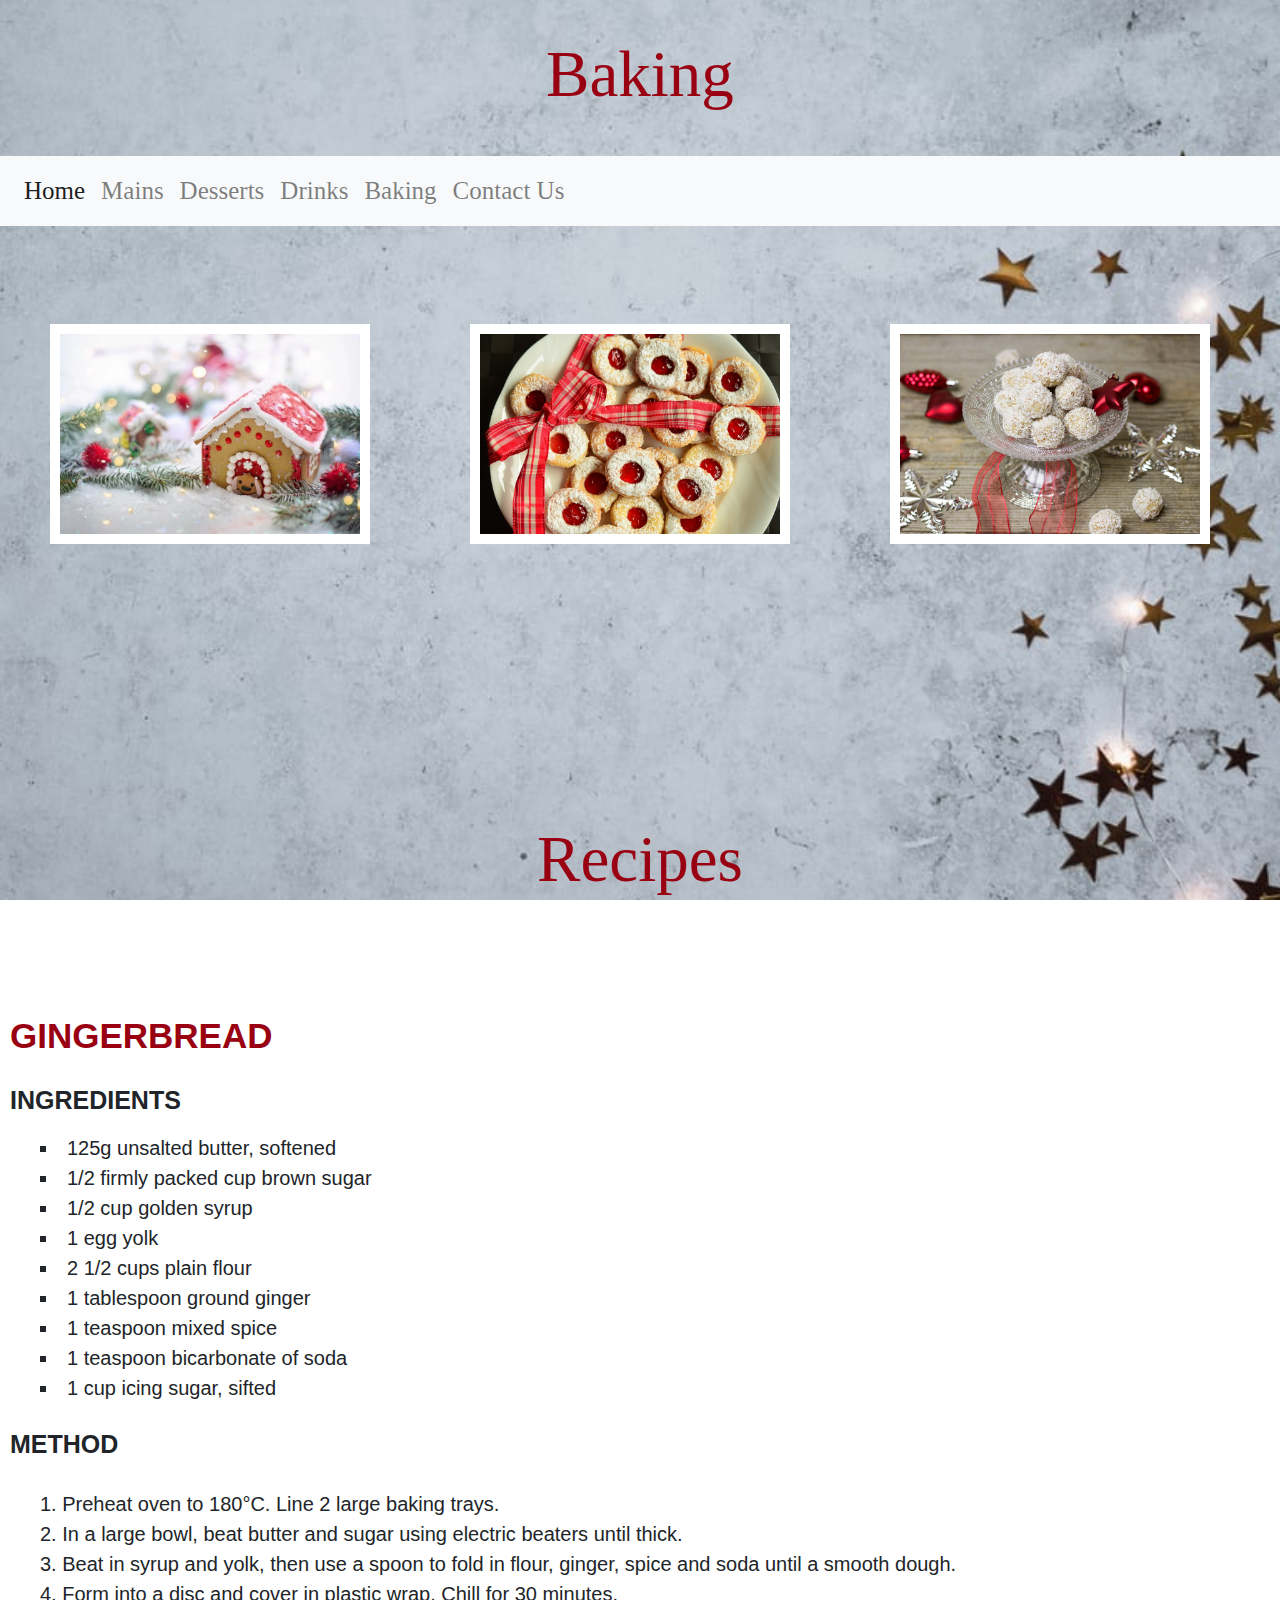
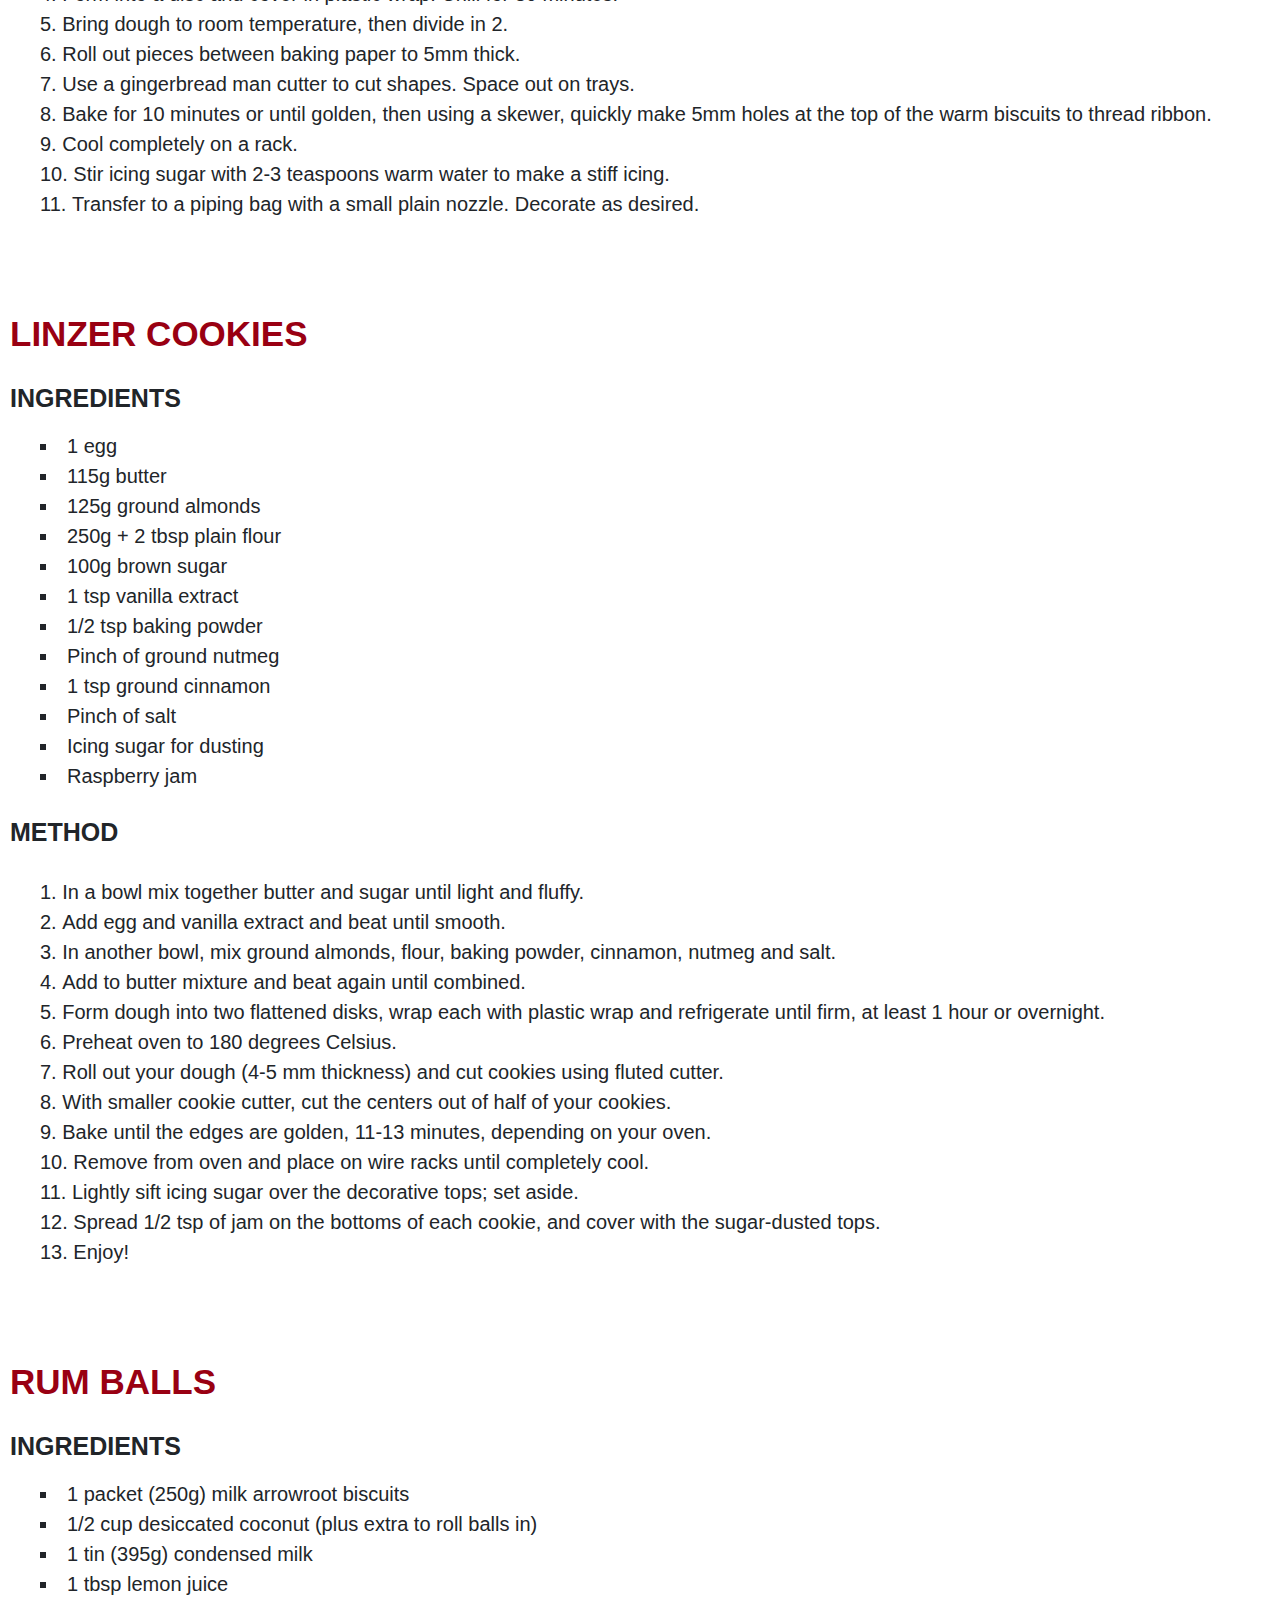
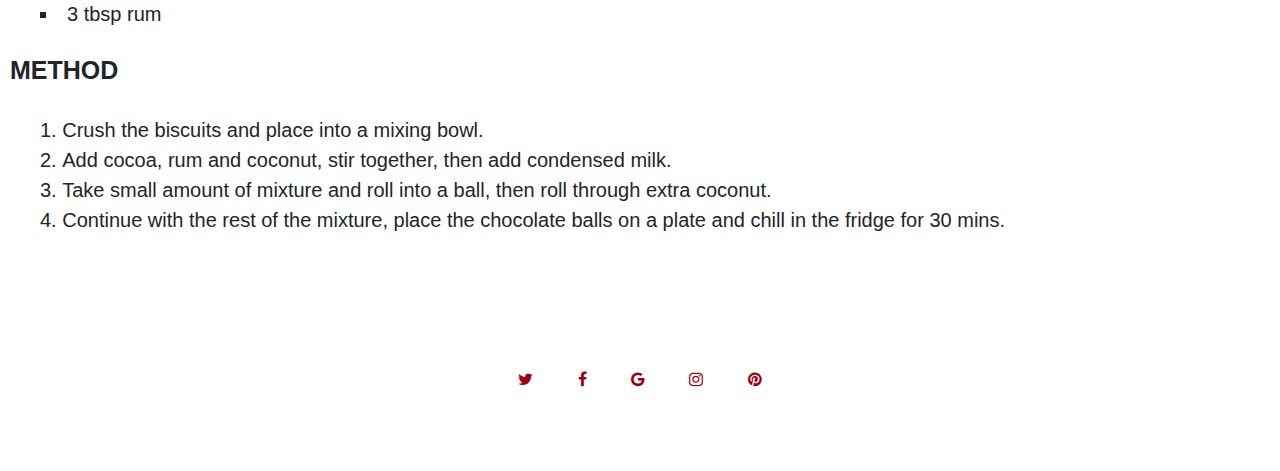
<file: baking.html>
<!DOCTYPE html>
<html lang="en">
  <head>
    <meta charset="utf-8" />
    <meta http-equiv="X-UA-Compatible" content="IE=edge">
    <meta name="viewport" content="width=device-width, initial-scale=1">

<!--Bootstrap CSS -->
    <link rel="stylesheet" href="https://stackpath.bootstrapcdn.com/bootstrap/4.3.1/css/bootstrap.min.css" integrity="sha384-ggOyR0iXCbMQv3Xipma34MD+dH/1fQ784/j6cY/iJTQUOhcWr7x9JvoRxT2MZw1T" crossorigin="anonymous">
<!--CSS -->
    <link rel="stylesheet" type="text/css" href="css/styles.css">

    <title>Favourite Festive Foods</title>
  </head>

<body id=baking>
  <div>
    <h1>Baking</h1>
  </div>

<!-- nav bar -->
    <nav class="navbar navbar-expand-md navbar-light bg-light">
      <button class="navbar-toggler" type="button" data-toggle="collapse" data-target="#navbarNavAltMarkup" aria-controls="navbarNavAltMarkup" aria-expanded="false" aria-label="Toggle navigation">
        <span class="navbar-toggler-icon"></span>
      </button>
      <div class="collapse navbar-collapse" id="navbarNavAltMarkup">
        <div class="navbar-nav">
          <a class="nav-item nav-link active" href="index.html">Home <span class="sr-only">(current)</span></a>
          <a class="nav-item nav-link" href="mains.html">Mains</a>
          <a class="nav-item nav-link" href="desserts.html">Desserts</a>
          <a class="nav-item nav-link" href="drinks.html">Drinks</a>
          <a class="nav-item nav-link" href="baking.html">Baking</a>
          <a class="nav-item nav-link" href="contact-us.html">Contact Us</a>
        </div>
      </div>
    </nav>


<br>
</br>


    <div id="all">
      <div class="view view-first">
        <img src="./images/gingerbread-house.jpg" alt="baking1" id=firstbaking />

          <div class="mask">
            <h2>Gingerbread</h2>
            <p>
              A festive christmas cookie that can be hung on the Christmas tree.
            </p>
            <a href="#gingerbread" class="info">Get baking</a>
            <a class="nav-item">
          </div>
      </div>

      <div class="view view-second">
        <img src="./images/linzercookie.jpg" alt="baking2" />

          <div class="mask">
          <h2>Linzer Cookies</h2>
          <p>
            Because you can never have too many kinds of christmas cookies.
          </p>
          <a href="#linzer" class="info">Get baking</a>
          <a class="nav-item">
        </div>
      </div>

        <div class="view view-third">
          <img src="./images/rumballs.jpg" alt="baking3" />

            <div class="mask">
            <h2>Rum Balls</h2>
            <p>
              A spirited christmas delight covered in coconut.
            </p>
            <a href="#rumball" class="info">Get baking</a>
            <a class="nav-item">
          </div>
      </div>

<br>
</br>
<br>
</br>

<h1 id=space> Recipes</h1>

<br>
</br>

<p id=gingerbread>
<h2 id=baking>GINGERBREAD</h2>
<h3>INGREDIENTS</h3>
<ul>
  <li>125g unsalted butter, softened</li>
  <li>1/2 firmly packed cup brown sugar</li>
  <li>1/2 cup golden syrup</li>
  <li>1 egg yolk</li>
  <li>2 1/2 cups plain flour</li>
  <li>1 tablespoon ground ginger</li>
  <li>1 teaspoon mixed spice</li>
  <li>1 teaspoon bicarbonate of soda</li>
  <li>1 cup icing sugar, sifted</li>
</ul>
</p>
</div>

<div>
<p>
<h3>METHOD</h3>

<ol>
  <li>Preheat oven to 180°C. Line 2 large baking trays.</li>
  <li>In a large bowl, beat butter and sugar using electric beaters until thick. </li>
  <li>Beat in syrup and yolk, then use a spoon to fold in flour, ginger, spice and soda until a smooth dough. </li>
  <li>Form into a disc and cover in plastic wrap. Chill for 30 minutes.</li>
  <li>Bring dough to room temperature, then divide in 2.</li>
  <li>Roll out pieces between baking paper to 5mm thick.</li>
  <li>Use a gingerbread man cutter to cut shapes. Space out on trays. </li>
  <li>Bake for 10 minutes or until golden, then using a skewer, quickly make 5mm holes at the top of the warm biscuits to thread ribbon.</li>
  <li>Cool completely on a rack.</li>
  <li>Stir icing sugar with 2-3 teaspoons warm water to make a stiff icing.</li>
  <li> Transfer to a piping bag with a small plain nozzle. Decorate as desired. </li>
</ol>

</p>
<br>
</br>

<p id=linzer>
<h2 id=baking>LINZER COOKIES</h2>
<h3>INGREDIENTS</h3>
<ul>
<li>1 egg</li>
<li>115g butter</li>
<li>125g ground almonds</li>
<li>250g + 2 tbsp plain flour</li>
<li>100g brown sugar</li>
<li>1 tsp vanilla extract</li>
<li>1/2 tsp baking powder</li>
<li>Pinch of ground nutmeg</li>
<li>1 tsp ground cinnamon</li>
<li>Pinch of salt</li>
<li>Icing sugar for dusting</li>
<li>Raspberry jam</li>
</ul>
</p>
</div>

<div>
<p>
<h3>METHOD</h3>

<ol>

<li>In a bowl mix together butter and sugar until light and fluffy.</li>
<li>Add egg and vanilla extract and beat until smooth.</li>
<li>In another bowl, mix ground almonds, flour, baking powder, cinnamon, nutmeg and salt.</li>
<li>Add to butter mixture and beat again until combined.</li>
<li>Form dough into two flattened disks, wrap each with plastic wrap and refrigerate until firm, at least 1 hour or overnight.</li>
<li>Preheat oven to 180 degrees Celsius.</li>
<li>Roll out your dough (4-5 mm thickness) and cut cookies using fluted cutter.</li>
<li>With smaller cookie cutter, cut the centers out of half of your cookies.</li>
<li>Bake until the edges are golden, 11-13 minutes, depending on your oven.</li>
<li>Remove from oven and place on wire racks until completely cool.</li>
<li>Lightly sift icing sugar over the decorative tops; set aside.</li>
<li>Spread 1/2 tsp of jam on the bottoms of each cookie, and cover with the sugar-dusted tops.</li>
<li>Enjoy!
</ol>

</p>

<br>
</br>

<p id=rumball>
<h2 id=baking>RUM BALLS</h2>
<h3>INGREDIENTS</h3>
<ul>
<li>1 packet (250g) milk arrowroot biscuits</li>
<li>1/2 cup desiccated coconut (plus extra to roll balls in)</li>
<li>1 tin (395g) condensed milk</li>
<li>1 tbsp lemon juice</li>
<li>3 tbsp rum</li>
</ul>
</p>
</div>

<div>
<p>
<h3>METHOD</h3>

<ol>
<li>Crush the biscuits and place into a mixing bowl.</li>
<li>Add cocoa, rum and coconut, stir together, then add condensed milk.</li>
<li>Take small amount of mixture and roll into a ball, then roll through extra coconut.</li>
<li>Continue with the rest of the mixture, place the chocolate balls on a plate and chill in the fridge for 30 mins.</li>
</ol>

</p>

<br>
</br>






















  <br>
  </br>

  <p id="socialmedia">
    <!-- Social Media icon library -->
  <link rel="stylesheet" href="https://cdnjs.cloudflare.com/ajax/libs/font-awesome/4.7.0/css/font-awesome.min.css">

  <!-- Social Media Icons (fa is font awesome) -->
  <a href="https://twitter.com/login?lang=en-gb" class="fa fa-twitter"></a>
  <a href="https://en-gb.facebook.com/login/" class="fa fa-facebook"></a>
  <a href="https://www.google.com/" class="fa fa-google"></a>
  <a href="https://www.instagram.com/accounts/login/?hl=en" class="fa fa-instagram"></a>
  <a href="https://www.pinterest.co.uk/login/" class="fa fa-pinterest"></a>
</p>

<br>
</br>


    <!-- used to enable Javascript -->
    <script src="https://code.jquery.com/jquery-3.3.1.slim.min.js" integrity="sha384-q8i/X+965DzO0rT7abK41JStQIAqVgRVzpbzo5smXKp4YfRvH+8abtTE1Pi6jizo" crossorigin="anonymous"></script>
    <script src="https://cdnjs.cloudflare.com/ajax/libs/popper.js/1.14.7/umd/popper.min.js" integrity="sha384-UO2eT0CpHqdSJQ6hJty5KVphtPhzWj9WO1clHTMGa3JDZwrnQq4sF86dIHNDz0W1" crossorigin="anonymous"></script>
    <script src="https://stackpath.bootstrapcdn.com/bootstrap/4.3.1/js/bootstrap.min.js" integrity="sha384-JjSmVgyd0p3pXB1rRibZUAYoIIy6OrQ6VrjIEaFf/nJGzIxFDsf4x0xIM+B07jRM" crossorigin="anonymous"></script>
    </body>
    </html>
</file>
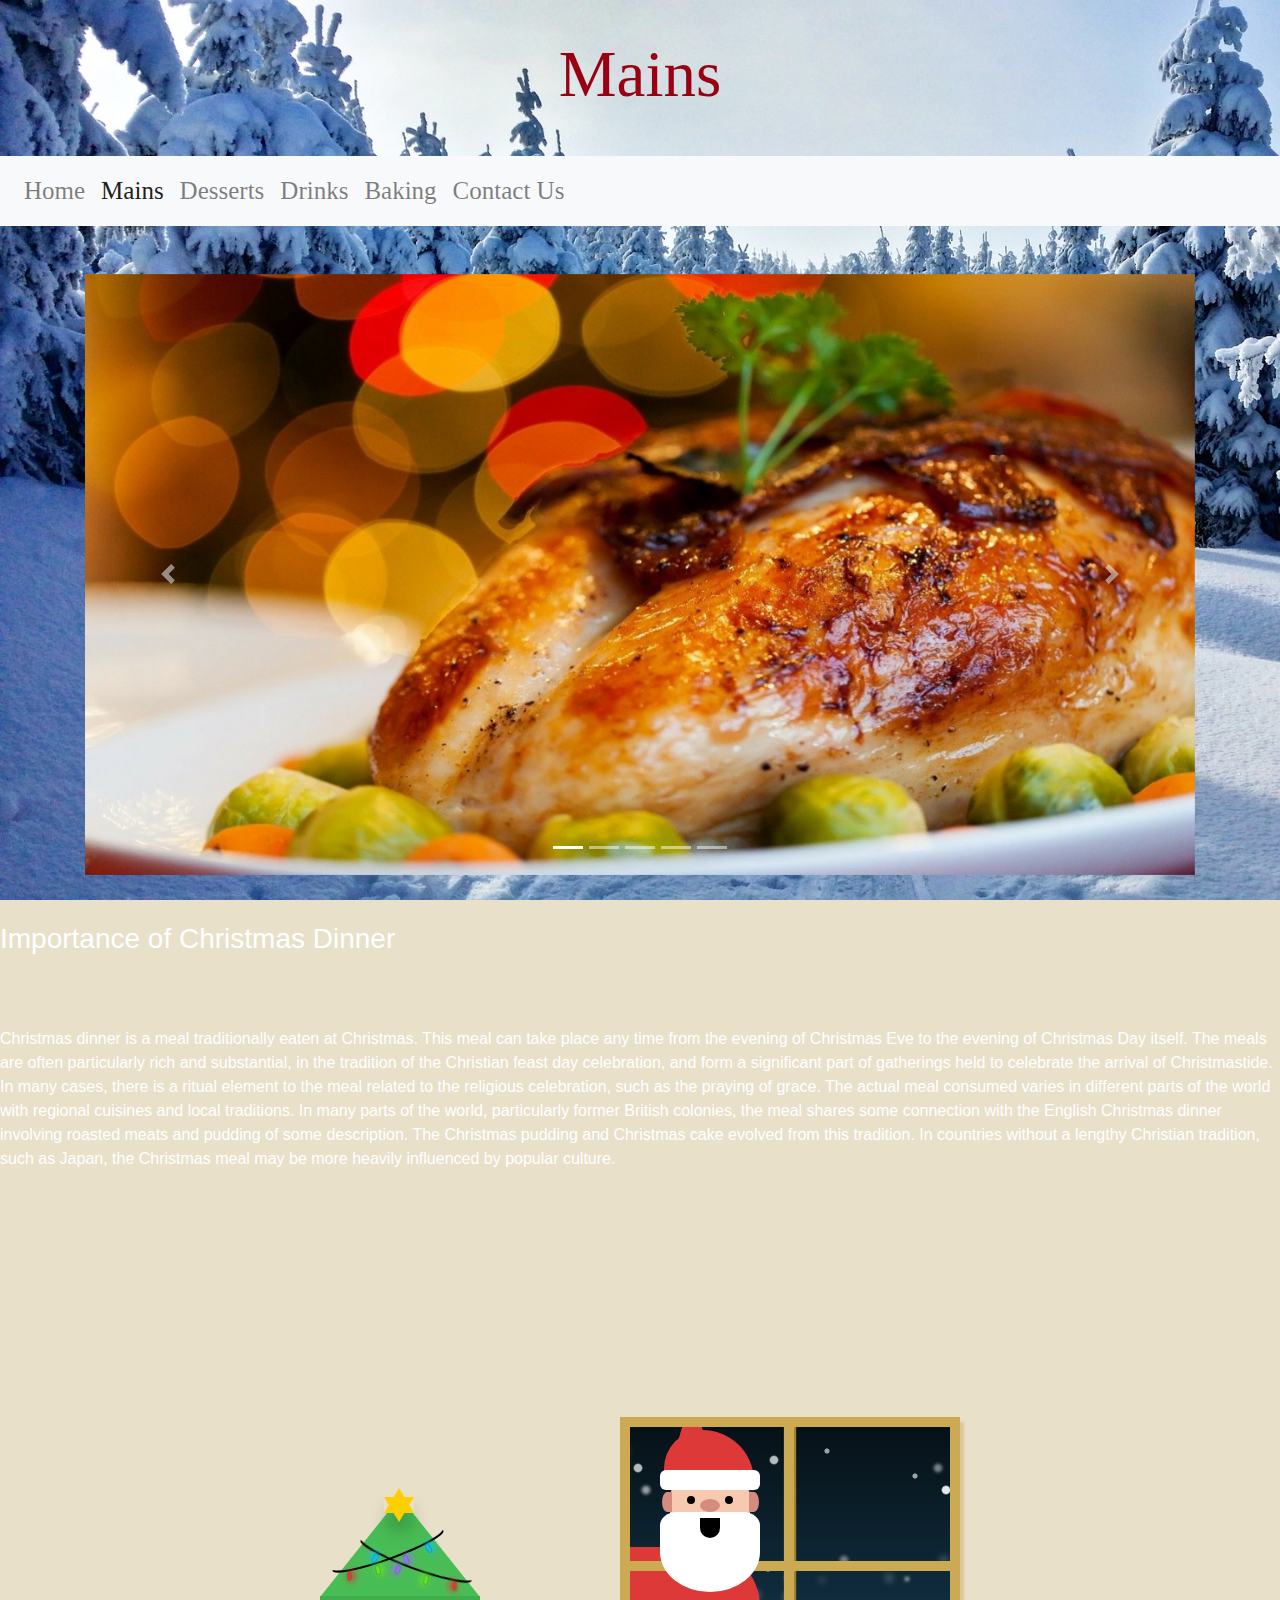
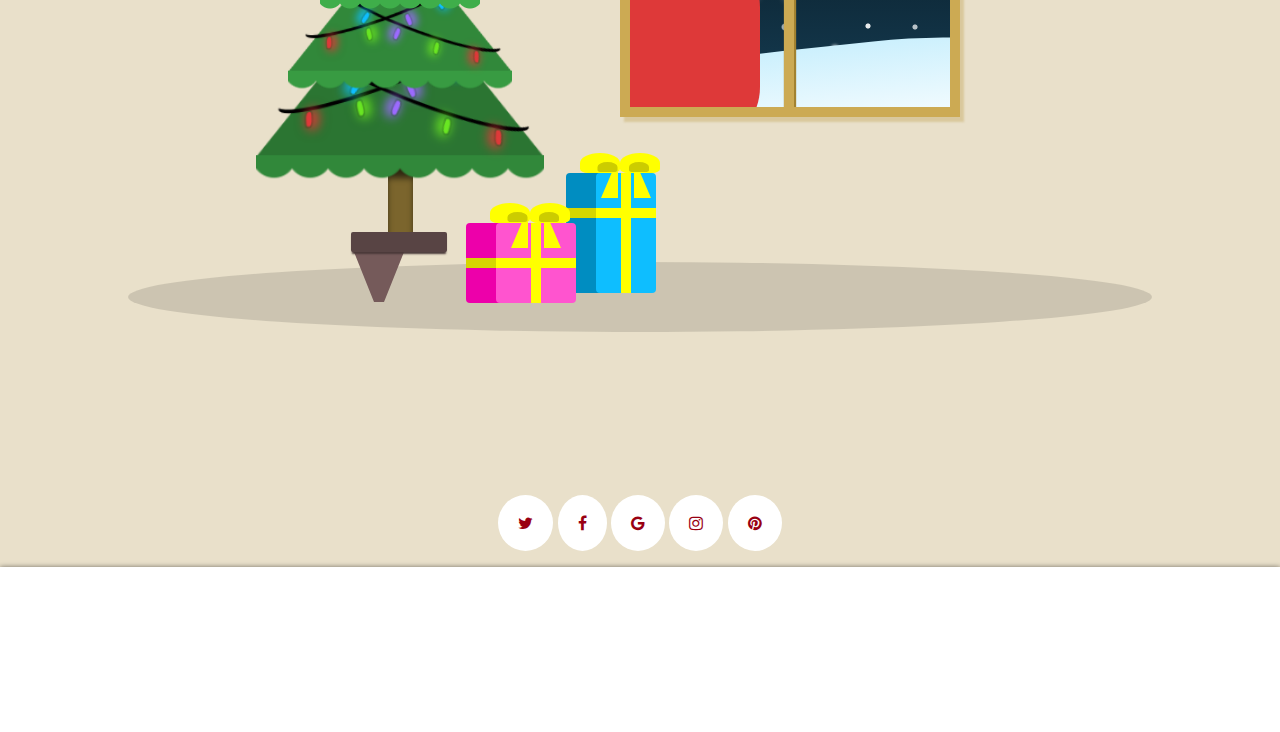
<file: mains.html>
<!DOCTYPE html>
<html lang="en">
  <head>
    <meta charset="utf-8" />
    <meta http-equiv="X-UA-Compatible" content="IE=edge">
    <meta name="viewport" content="width=device-width, initial-scale=1">

<!--Bootstrap CSS -->
    <link rel="stylesheet" href="https://stackpath.bootstrapcdn.com/bootstrap/4.3.1/css/bootstrap.min.css" integrity="sha384-ggOyR0iXCbMQv3Xipma34MD+dH/1fQ784/j6cY/iJTQUOhcWr7x9JvoRxT2MZw1T" crossorigin="anonymous">
<!--CSS -->
    <link rel="stylesheet" type="text/css" href="css/style.css">

    <title>Favourite Festive Foods</title>
  </head>

<body>

    <h1>Mains</h1>


<!-- nav bar -->
    <nav class="navbar navbar-expand-md navbar-light bg-light">
      <button class="navbar-toggler" type="button" data-toggle="collapse" data-target="#navbarNavAltMarkup" aria-controls="navbarNavAltMarkup" aria-expanded="false" aria-label="Toggle navigation">
        <span class="navbar-toggler-icon"></span>
      </button>
      <div class="collapse navbar-collapse" id="navbarNavAltMarkup">
        <div class="navbar-nav">
          <a class="nav-item nav-link" href="index.html">Home <span class="sr-only">(current)</span></a>
          <a class="nav-item nav-link active" href="mains.html">Mains</a>
          <a class="nav-item nav-link" href="desserts.html">Desserts</a>
          <a class="nav-item nav-link" href="drinks.html">Drinks</a>
          <a class="nav-item nav-link" href="baking.html">Baking</a>
          <a class="nav-item nav-link" href="contact-us.html">Contact Us</a>
        </div>
      </div>
    </nav>

    <style>
    body {
      background-image: url('images/wintersnow.jpg');
      background-repeat: no-repeat;
      background-attachment: fixed;
      background-size: cover;
    }
    </style>

<br>
</br>

<!--carousel -->
  <main role="main" class="container">
    <div id="carouselExampleIndicators" class="carousel slide" data-ride="carousel">
      <ol class="carousel-indicators">
        <li data-target="#carouselExampleIndicators" data-slide-to="0" class="active"></li>
        <li data-target="#carouselExampleIndicators" data-slide-to="1"></li>
        <li data-target="#carouselExampleIndicators" data-slide-to="2"></li>
        <li data-target="#carouselExampleIndicators" data-slide-to="3"></li>
        <li data-target="#carouselExampleIndicators" data-slide-to="4"></li>
      </ol>
      <div id=inner class="carousel-inner">
        <div class="carousel-item active">
          <img class="d-block w-100" src="./images/turkey.jpg" alt="First slide">
        </div>
        <div class="carousel-item">
          <img class="d-block w-100" src="./images/crackers.jpg" alt="Second slide">
        </div>
        <div class="carousel-item">
          <img class="d-block w-100" src="./images/dinner.jpg" alt="Third slide">
        </div>
        <div class="carousel-item">
          <img class="d-block w-100" src="./images/carousel11.jpg" alt="Fourth slide">
        </div>
        <div class="carousel-item">
          <img class="d-block w-100" src="./images/carousel9.jpg" alt="Fifth slide">
        </div>
      </div>
      <a class="carousel-control-prev" href="#carouselExampleIndicators" role="button" data-slide="prev">
        <span class="carousel-control-prev-icon" aria-hidden="true"></span>
        <span class="sr-only">Previous</span>
      </a>
    <a class="carousel-control-next" href="#carouselExampleIndicators" role="button" data-slide="next">
      <span class="carousel-control-next-icon" aria-hidden="true"></span>
      <span class="sr-only">Next</span>
    </a>
  </div>
</container>
</main>

<br>

</br>
<h3> Importance of Christmas Dinner </h3>
<br>
</br>
<p2>Christmas dinner is a meal traditionally eaten at Christmas. This meal can take place any time from the evening of Christmas Eve to the evening of Christmas Day itself. The meals are often particularly rich and substantial, in the tradition of the Christian feast day celebration, and form a significant part of gatherings held to celebrate the arrival of Christmastide. In many cases, there is a ritual element to the meal related to the religious celebration, such as the praying of grace. The actual meal consumed varies in different parts of the world with regional cuisines and local traditions. In many parts of the world, particularly former British colonies, the meal shares some connection with the English Christmas dinner involving roasted meats and pudding of some description. The Christmas pudding and Christmas cake evolved from this tradition. In countries without a lengthy Christian tradition, such as Japan, the Christmas meal may be more heavily influenced by popular culture.</p2>


<!-- SantaClaus-->
<div class="wrapper">
	<h2 class="holidays-title">Happy Holidays!</h2>
	<div class="scene">
		<div class="xmas-tree">
			<div class="tree-star">
			</div>
			<div class="tree-leaves">
				<div class="tree-part">
					<div class="tree-lights left">
						<div class="light-bulb red"></div>
						<div class="light-bulb yew"></div>
						<div class="light-bulb purple"></div>
						<div class="light-bulb blue"></div>
					</div>
					<div class="tree-lights right">
						<div class="light-bulb red"></div>
						<div class="light-bulb yew"></div>
						<div class="light-bulb purple"></div>
						<div class="light-bulb blue"></div>
					</div>
				</div>
				<div class="tree-part">
					<div class="tree-lights left">
						<div class="light-bulb red"></div>
						<div class="light-bulb yew"></div>
						<div class="light-bulb purple"></div>
						<div class="light-bulb blue"></div>
					</div>
					<div class="tree-lights right">
						<div class="light-bulb red"></div>
						<div class="light-bulb yew"></div>
						<div class="light-bulb purple"></div>
						<div class="light-bulb blue"></div>
					</div>
				</div>
				<div class="tree-part">
					<div class="tree-lights left">
						<div class="light-bulb red"></div>
						<div class="light-bulb yew"></div>
						<div class="light-bulb purple"></div>
						<div class="light-bulb blue"></div>
					</div>
					<div class="tree-lights right">
						<div class="light-bulb red"></div>
						<div class="light-bulb yew"></div>
						<div class="light-bulb purple"></div>
						<div class="light-bulb blue"></div>
					</div>
				</div>
			</div>
			<div class="tree-base">
				<div class="tree-stalk"></div>
				<div class="tree-jar"></div>
			</div>
		</div>
		<div class="room-window">
			<div class="xmas-sky">
				<div class="snow"></div>
				<div class="snow-ground"></div>
				<div class="santa-claus">
					<div class="sc-head">
						<div class="sc-hat">
							<div class="hat-tip"></div>
						</div>
						<div class="eyes"></div>
						<div class="nose"></div>
						<div class="beard"></div>
						<div class="ears">
							<div class="ear left"></div>
							<div class="ear right"></div>
						</div>
					</div>
					<div class="sc-body"></div>
				</div>
			</div>
		</div>
		<div class="xmas-gifts">
			<div class="xmas-gift square">
				<div class="tie-wrap">
					<div class="tie"></div>
					<div class="tie reflected"></div>
				</div>
			</div>
			<div class="xmas-gift rectangular">
				<div class="tie-wrap">
					<div class="tie"></div>
					<div class="tie reflected"></div>
				</div>
			</div>
		</div>
	</div>

	<div class="ground"></div>
</div>
<!-- SantaClaus-->


    <br>
      <p id="socialmedia">
        <!-- Social Media icon library -->
      <link rel="stylesheet" href="https://cdnjs.cloudflare.com/ajax/libs/font-awesome/4.7.0/css/font-awesome.min.css">

      <!-- Social Media Icons (fa is font awesome) -->
      <a href="https://twitter.com/login?lang=en-gb" class="fa fa-twitter"></a>
      <a href="https://en-gb.facebook.com/login/" class="fa fa-facebook"></a>
      <a href="https://www.google.com/" class="fa fa-google"></a>
      <a href="https://www.instagram.com/accounts/login/?hl=en" class="fa fa-instagram"></a>
      <a href="https://www.pinterest.co.uk/login/" class="fa fa-pinterest"></a>

    </p>

    <!-- partial:index.partial.html reindeerstrap-->
    <div class="topwrap1">
      <div class="tree">
        <div class="wrap">
          <div class="santa"></div>
        </div></div></div>
    <div id="headerwrap">
    </div>
    <!-- partial reindeerstrap-->

    <!-- used to enable Javascript -->
    <script src="https://code.jquery.com/jquery-3.3.1.slim.min.js" integrity="sha384-q8i/X+965DzO0rT7abK41JStQIAqVgRVzpbzo5smXKp4YfRvH+8abtTE1Pi6jizo" crossorigin="anonymous"></script>
    <script src="https://cdnjs.cloudflare.com/ajax/libs/popper.js/1.14.7/umd/popper.min.js" integrity="sha384-UO2eT0CpHqdSJQ6hJty5KVphtPhzWj9WO1clHTMGa3JDZwrnQq4sF86dIHNDz0W1" crossorigin="anonymous"></script>
    <script src="https://stackpath.bootstrapcdn.com/bootstrap/4.3.1/js/bootstrap.min.js" integrity="sha384-JjSmVgyd0p3pXB1rRibZUAYoIIy6OrQ6VrjIEaFf/nJGzIxFDsf4x0xIM+B07jRM" crossorigin="anonymous"></script>
    <script src='https://cdnjs.cloudflare.com/ajax/libs/jquery/2.1.3/jquery.min.js'></script>
    <script src='https://myskins.org/jscripts/jsnow.min.js'></script><script  src="js/script.js"></script>
    <script src='https://npmcdn.com/react@15.3.0/dist/react.min.js'></script>
    <script src='https://npmcdn.com/react-dom@15.3.0/dist/react-dom.min.js'></script><script  src="js/script.js"></script>

    </body>
    </html>
</file>
<file: css/styles.css>
/* css for title, all pages */
h1 {
  text-align: center;
  font-family: cursive;
  font-size: 65px;
  padding: 35px;
  color: rgb(153,0,18);
}


/*css for nav bar, all pages */
div#navbarNavAltMarkup {
  font-family: cursive;
  font-size: 25px;
}


/*css for carousel, index.html page */
div#inner {
  max-height: 404px;
  min-height: 84px;
  max-width: 1512px;
  min-width: 24px;
}

/*css for desserts.html page */





/*css for social media icons, all pages */
  .fa {
    padding: 20px;
    font-size: 30px;
    border-radius: 50%;
    background-color: white;
    color: rgb(153,0,18);
  }

p#socialmedia {
  text-align: center;
  position: static;
  left: 0;
  bottom: 0;
  width: 100%;
}



/*css for baking.html page */
/* note: where " . " means "class" */

  .view {
    margin: 50px;
    float: left;
    border: 10px solid rgb(255,255,255);
    overflow: hidden;
    position: relative;
    text-align: center;
  }

  .view .mask,
  .view .content {
    width: 300px;
    height: 200px;
    position: absolute;
    overflow: hidden;
    top: 0;
    left: 0;
  }

  .view img {
    display: block;
    position: relative;
  }
  .view h2 {
    text-transform: uppercase;
    color: rgb(255,255,255);
    text-align: center;
    position: relative;
    font-size: 18px;
    font-family: Raleway, serif;
    padding: 10px;
    margin: 20px 0 0 0;
  }

  .view p {
    font-family: Merriweather, serif;
    font-style: italic;
    font-size: 14px;
    position: relative;
    color: rgb(255,255,255);
    padding: 0px 20px 0px;
    text-align: center;
  }

  .view a.info {
    display: inline-block;
    text-decoration: none;
    padding: 7px 14px;
    background: rgb(0,0,0);
    color: rgb(255,255,255);
    font-family: Raleway, serif;
    text-transform: uppercase;
    box-shadow: 0 0 1px rgb(0,0,0);
  }

  .view a.info:hover {
    box-shadow: 0 0 5px rgb(0,0,0);
  }

  /*First baking recipe, for baking.html*/

  .view-first img {
    /*1*/
    transition: all 0.2s linear;
    width: 300px;
    height: 200px;
  }

  .view-first .mask {
    opacity: 0;
    background-color: rgba(204, 0, 0, 0.40);
    transition: all 0.4s ease-in-out;
  }

  .view-first h2 {
    transform: translateY(-100px);
    opacity: 0;
    font-family: Raleway, serif;
    transition: all 0.2s ease-in-out;
  }

  .view-first p {
    transform: translateY(100px);
    opacity: 0;
    transition: all 0.2s ease-in-out;
  }

  .view-first a.info {
    opacity: 0;
    transition: all 0.2s ease-in-out;
  }


  /* First baking receipe, for baking.html*/

  .view-first:hover img {
    transform: scale(1.1);
  }

  .view-first:hover .mask {
    opacity: 1;
  }

  .view-first:hover h2,
  .view-first:hover p,
  .view-first:hover a.info {
    opacity: 1;
    transform: translateY(0px);
  }

  .view-first:hover p {
    transition-delay: 0.1s;
  }

  .view-first:hover a.info {
    transition-delay: 0.2s;
  }

  /*Second baking recipe, for baking.html*/

  .view-second img {
    /*2*/
    transition: all 0.2s linear;
    width: 300px;
    height: 200px;
  }

  .view-second .mask {
    opacity: 0;
    background-color: rgba(204, 0, 0, 0.40);
    width: 300px
    padding: 105px;
    height: 200px;
    transition: all 0.4s ease-in-out;
  }

  .view-second h2 {
    transform: translateY(-100px);
    opacity: 0;
    font-family: Raleway, serif;
    transition: all 0.2s ease-in-out;
    margin: 20px 40px 0px 40px;
  }

  .view-second p {
    transform: translateY(100px);
    opacity: 0;
    transition: all 0.2s ease-in-out;
  }

  .view-second a.info {
    opacity: 0;
    transition: all 0.2s ease-in-out;
  }


  /* Second baking recipe - for baking.html*/

  .view-second:hover img {
    transform: scale(1.1);
  }

  .view-second:hover .mask {
    opacity: 1;
  }

  .view-second:hover h2,
  .view-second:hover p,
  .view-second:hover a.info {
    opacity: 1;
    transform: translateY(0px);
  }

  .view-second:hover p {
    transition-delay: 0.1s;
  }

  .view-second:hover a.info {
    transition-delay: 0.2s;
  }

  /*Third baking recipe, for baking.html*/

  .view-third img {
    /*2*/
    transition: all 0.2s linear;
    width: 300px;
    height: 200px;
  }

  .view-third .mask {
    opacity: 0;
    background-color: rgba(204, 0, 0, 0.40);
    transition: all 0.4s ease-in-out;
  }

  .view-third h2 {
    transform: translateY(-100px);
    opacity: 0;
    font-family: Raleway, serif;
    transition: all 0.2s ease-in-out;
  }

  .view-third p {
    transform: translateY(100px);
    opacity: 0;
    transition: all 0.2s ease-in-out;
  }

  .view-third a.info {
    opacity: 0;
    transition: all 0.2s ease-in-out;
  }


  /* Third baking receipe, for baking.html*/

  .view-third:hover img {
    transform: scale(1.1);
  }

  .view-third:hover .mask {
    opacity: 1;
  }

  .view-third:hover h2,
  .view-third:hover p,
  .view-third:hover a.info {
    opacity: 1;
    transform: translateY(0px);
  }

  .view-third:hover p {
    transition-delay: 0.1s;
  }

  .view-third:hover a.info {
    transition-delay: 0.2s;
  }
  /*end CSS for baking.html */

/*CSS for baking.html recipes*/
h2#baking{
  font-size: 35px;
  font-weight: bold;
  padding: 10px;
  color: rgb(153,0,18)
}

h3{
  font-size: 25px;
  font-weight: bold;
  padding: 10px;
}

ul{
  list-style: square inside;
  padding-left: 40px;
  font-size: 20px;
}

ol{
  list-style: square inside;
  font-size: 20px;
  list-style-type: decimal;
  margin-top: 1em;
  margin-bottom: 1em;
  margin-left: 0;
  margin-right: 0;
  padding-left: 40px;
}

h1#space{
  padding-top: 450px;
}

body#baking {
  background-image: url("../images/background2.jpg");
  background-position: center center;
  width: 100%;
  style='max-width: 500px'
  background-repeat: no-repeat;
  background-attachment: fixed;
  background-size: cover;
}

body#contact-us {
  background-image: url("../images/background6.jpg");
  background-position: center center;
  background-repeat: no-repeat;
  background-attachment: fixed;
  background-size: cover;

}

p#contact-us{
  text-align: center;
  background-size: cover;
  background-position: center;
  color: white;
  font-family: helvetica;
  font-size: 22px;
  border: 0;
  padding: 10px;
  font-size: 18px;}

input {
  border: 0;
  padding: 10px;
  font-size: 18px;
}

input[type="submit"] {
  background: darkred;
  color: white;
}

a#form {
  color: rgb(153,0,18);
  font-family: helvetica;
  font-size: 20px;
  padding: 20px;
}
</file>
<file: css/style.css>
*, *:before, *:after {
  box-sizing: border-box;
  margin: 0;
  padding: 0;
}

body {
  background: #1f1f1f;
  font-family: 'Open Sans', Helvetica, Arial, sans-serif;
}

.heading-wrapper {
  position: relative;
}

h1 {
  font-family: 'Mountains of Christmas', cursive;
  color: #fff
}

.christmas-tree {
  width: 44px;
  height: 44px;
  position: absolute;
  top: 60px;
  right: 220px;
}

.cont {
  position: relative;
  /* overflow: hidden; */
  height: 85vh;
  padding: 80px 70px;
  padding-top: 10px;
}
.cont__inner {
  position: relative;
  height: 100%;
}
.cont__inner:hover .el__bg:after {
  opacity: 1;
}

.cont {
  position: relative;
  overflow: hidden;
  height: 100vh;
  padding: 80px 70px;
}
.cont__inner {
  position: relative;
  height: 100%;
}
.cont__inner:hover .el__bg:after {
  opacity: 1;
}

.el {
  position: absolute;
  left: 0;
  top: 0;
  width: 19.2%;
  height: 100%;
  background: #252525;
  transition: width 0.7s, opacity 0.6s 0.7s, z-index 0s 1.3s, -webkit-transform 0.6s 0.7s;
  transition: transform 0.6s 0.7s, width 0.7s, opacity 0.6s 0.7s, z-index 0s 1.3s;
  transition: transform 0.6s 0.7s, width 0.7s, opacity 0.6s 0.7s, z-index 0s 1.3s, -webkit-transform 0.6s 0.7s;
  will-change: transform, width, opacity;
}
.el:not(.s--active) {
  cursor: pointer;
}
.el__overflow {
  overflow: hidden;
  position: relative;
  height: 100%;
}
.el__inner {
  overflow: hidden;
  position: relative;
  height: 100%;
  transition: -webkit-transform 1s;
  transition: transform 1s;
  transition: transform 1s, -webkit-transform 1s;
}
.cont.s--inactive .el__inner {
  -webkit-transform: translate3d(0, 100%, 0);
          transform: translate3d(0, 100%, 0);
}
.el__bg {
  position: relative;
  width: calc(100vw - 140px);
  height: 100%;
  transition: -webkit-transform 0.6s 0.7s;
  transition: transform 0.6s 0.7s;
  transition: transform 0.6s 0.7s, -webkit-transform 0.6s 0.7s;
  will-change: transform;
}
.el__bg:before {
  content: "";
  position: absolute;
  left: 0;
  top: -5%;
  width: 100%;
  height: 110%;
  background-size: cover;
  background-position: center center;
  transition: -webkit-transform 1s;
  transition: transform 1s;
  transition: transform 1s, -webkit-transform 1s;
  -webkit-transform: translate3d(0, 0, 0) scale(1);
          transform: translate3d(0, 0, 0) scale(1);
}
.cont.s--inactive .el__bg:before {
  -webkit-transform: translate3d(0, -100%, 0) scale(1.2);
          transform: translate3d(0, -100%, 0) scale(1.2);
}
.el.s--active .el__bg:before {
  transition: -webkit-transform 0.8s;
  transition: transform 0.8s;
  transition: transform 0.8s, -webkit-transform 0.8s;
}
.el__bg:after {
  content: "";
  z-index: 1;
  position: absolute;
  left: 0;
  top: 0;
  width: 100%;
  height: 100%;
  background: rgba(0, 0, 0, 0.3);
  opacity: 0;
  transition: opacity 0.5s;
}
.cont.s--el-active .el__bg:after {
  transition: opacity 0.5s 1.4s;
  opacity: 1 !important;
}
.el__preview-cont {
  z-index: 2;
  display: flex;
  justify-content: center;
  align-items: center;
  position: absolute;
  left: 0;
  top: 0;
  width: 100%;
  height: 100%;
  transition: all 0.3s 1.2s;
}
.cont.s--inactive .el__preview-cont {
  opacity: 0;
  -webkit-transform: translateY(10px);
          transform: translateY(10px);
}
.cont.s--el-active .el__preview-cont {
  opacity: 0;
  -webkit-transform: translateY(30px);
          transform: translateY(30px);
  transition: all 0.5s;
}
.el__heading {
  color: #fff;
  text-transform: uppercase;
  font-size: 18px;
}
.el__content {
  z-index: -1;
  position: absolute;
  left: 0;
  top: 0;
  width: 100%;
  height: 100%;
  padding: 30px;
  opacity: 0;
  pointer-events: none;
  transition: all 0.1s;
}
.el.s--active .el__content {
  z-index: 2;
  opacity: 1;
  pointer-events: auto;
  transition: all 0.5s 1.4s;
}
.el__text {
  text-transform: uppercase;
  font-size: 40px;
  color: #fff;
}
.el__close-btn {
  z-index: -1;
  position: absolute;
  right: 10px;
  top: 10px;
  width: 60px;
  height: 60px;
  opacity: 0;
  pointer-events: none;
  transition: all 0s 0.45s;
  cursor: pointer;
}
.el.s--active .el__close-btn {
  z-index: 5;
  opacity: 1;
  pointer-events: auto;
  transition: all 0s 1.4s;
}
.el__close-btn:before, .el__close-btn:after {
  content: "";
  position: absolute;
  left: 0;
  top: 50%;
  width: 100%;
  height: 8px;
  margin-top: -4px;
  background: #fff;
  opacity: 0;
  transition: opacity 0s;
}
.el.s--active .el__close-btn:before, .el.s--active .el__close-btn:after {
  opacity: 1;
}
.el__close-btn:before {
  -webkit-transform: rotate(45deg) translateX(100%);
          transform: rotate(45deg) translateX(100%);
}
.el.s--active .el__close-btn:before {
  transition: all 0.3s 1.4s cubic-bezier(0.72, 0.09, 0.32, 1.57);
  -webkit-transform: rotate(45deg) translateX(0);
          transform: rotate(45deg) translateX(0);
}
.el__close-btn:after {
  -webkit-transform: rotate(-45deg) translateX(100%);
          transform: rotate(-45deg) translateX(100%);
}
.el.s--active .el__close-btn:after {
  transition: all 0.3s 1.55s cubic-bezier(0.72, 0.09, 0.32, 1.57);
  -webkit-transform: rotate(-45deg) translateX(0);
          transform: rotate(-45deg) translateX(0);
}
.el__index {
  overflow: hidden;
  position: absolute;
  left: 0;
  bottom: -80px;
  width: 100%;
  height: 100%;
  min-height: 250px;
  text-align: center;
  font-size: 20vw;
  line-height: 0.85;
  font-weight: bold;
  transition: opacity 0.3s 1.4s, -webkit-transform 0.5s;
  transition: transform 0.5s, opacity 0.3s 1.4s;
  transition: transform 0.5s, opacity 0.3s 1.4s, -webkit-transform 0.5s;
  -webkit-transform: translate3d(0, 1vw, 0);
          transform: translate3d(0, 1vw, 0);
}
.el:hover .el__index {
  -webkit-transform: translate3d(0, 0, 0);
          transform: translate3d(0, 0, 0);
}
.cont.s--el-active .el__index {
  transition: opacity 0.3s, -webkit-transform 0.5s;
  transition: transform 0.5s, opacity 0.3s;
  transition: transform 0.5s, opacity 0.3s, -webkit-transform 0.5s;
  opacity: 0;
}
.el__index-back, .el__index-front {
  position: absolute;
  left: 0;
  bottom: 0;
  width: 100%;
}
.el__index-back {
  color: #2f3840;
  opacity: 0;
  transition: opacity 0.25s 0.25s;
}
.el:hover .el__index-back {
  transition: opacity 0.25s;
  opacity: 1;
}
.el__index-overlay {
  overflow: hidden;
  position: relative;
  -webkit-transform: translate3d(0, 100%, 0);
          transform: translate3d(0, 100%, 0);
  transition: -webkit-transform 0.5s 0.1s;
  transition: transform 0.5s 0.1s;
  transition: transform 0.5s 0.1s, -webkit-transform 0.5s 0.1s;
  color: transparent;
}
.el__index-overlay:before {
  content: attr(data-index);
  position: absolute;
  left: 0;
  bottom: 0;
  width: 100%;
  height: 100%;
  color: #fff;
  -webkit-transform: translate3d(0, -100%, 0);
          transform: translate3d(0, -100%, 0);
  transition: -webkit-transform 0.5s 0.1s;
  transition: transform 0.5s 0.1s;
  transition: transform 0.5s 0.1s, -webkit-transform 0.5s 0.1s;
}
.el:hover .el__index-overlay {
  -webkit-transform: translate3d(0, 0, 0);
          transform: translate3d(0, 0, 0);
}
.el:hover .el__index-overlay:before {
  -webkit-transform: translate3d(0, 0, 0);
          transform: translate3d(0, 0, 0);
}
.el:nth-child(1) {
  -webkit-transform: translate3d(0%, 0, 0);
          transform: translate3d(0%, 0, 0);
  -webkit-transform-origin: 50% 50%;
          transform-origin: 50% 50%;
}
.cont.s--el-active .el:nth-child(1):not(.s--active) {
  -webkit-transform: scale(0.5) translate3d(0%, 0, 0);
          transform: scale(0.5) translate3d(0%, 0, 0);
  opacity: 0;
  transition: opacity 0.95s, -webkit-transform 0.95s;
  transition: transform 0.95s, opacity 0.95s;
  transition: transform 0.95s, opacity 0.95s, -webkit-transform 0.95s;
}
.el:nth-child(1) .el__inner {
  transition-delay: 0s;
}
.el:nth-child(1) .el__bg {
  -webkit-transform: translate3d(0%, 0, 0);
          transform: translate3d(0%, 0, 0);
}
.el:nth-child(1) .el__bg:before {
  transition-delay: 0s;
  background-image: url("https://cdn.pixabay.com/photo/2017/06/21/17/57/christmas-dinner-2428029_960_720.jpg");
}
.el:nth-child(2) {
  -webkit-transform: translate3d(105.2083333333%, 0, 0);
          transform: translate3d(105.2083333333%, 0, 0);
  -webkit-transform-origin: 155.2083333333% 50%;
          transform-origin: 155.2083333333% 50%;
}
.cont.s--el-active .el:nth-child(2):not(.s--active) {
  -webkit-transform: scale(0.5) translate3d(105.2083333333%, 0, 0);
          transform: scale(0.5) translate3d(105.2083333333%, 0, 0);
  opacity: 0;
  transition: opacity 0.95s, -webkit-transform 0.95s;
  transition: transform 0.95s, opacity 0.95s;
  transition: transform 0.95s, opacity 0.95s, -webkit-transform 0.95s;
}
.el:nth-child(2) .el__inner {
  transition-delay: 0.1s;
}
.el:nth-child(2) .el__bg {
  -webkit-transform: translate3d(-19.2%, 0, 0);
          transform: translate3d(-19.2%, 0, 0);
}
.el:nth-child(2) .el__bg:before {
  transition-delay: 0.1s;
  background-image: url("https://cdn.pixabay.com/photo/2018/08/20/15/32/christmas-3619186_960_720.jpg");
}
.el:nth-child(3) {
  -webkit-transform: translate3d(210.4166666667%, 0, 0);
          transform: translate3d(210.4166666667%, 0, 0);
  -webkit-transform-origin: 260.4166666667% 50%;
          transform-origin: 260.4166666667% 50%;
}
.cont.s--el-active .el:nth-child(3):not(.s--active) {
  -webkit-transform: scale(0.5) translate3d(210.4166666667%, 0, 0);
          transform: scale(0.5) translate3d(210.4166666667%, 0, 0);
  opacity: 0;
  transition: opacity 0.95s, -webkit-transform 0.95s;
  transition: transform 0.95s, opacity 0.95s;
  transition: transform 0.95s, opacity 0.95s, -webkit-transform 0.95s;
}
.el:nth-child(3) .el__inner {
  transition-delay: 0.2s;
}
.el:nth-child(3) .el__bg {
  -webkit-transform: translate3d(-38.4%, 0, 0);
          transform: translate3d(-38.4%, 0, 0);
}
.el:nth-child(3) .el__bg:before {
  transition-delay: 0.2s;
  background-image: url("https://cdn.pixabay.com/photo/2015/10/23/19/32/christmas-dinner-1003539_960_720.jpg");
}
.el:nth-child(4) {
  -webkit-transform: translate3d(315.625%, 0, 0);
          transform: translate3d(315.625%, 0, 0);
  -webkit-transform-origin: 365.625% 50%;
          transform-origin: 365.625% 50%;
}
.cont.s--el-active .el:nth-child(4):not(.s--active) {
  -webkit-transform: scale(0.5) translate3d(315.625%, 0, 0);
          transform: scale(0.5) translate3d(315.625%, 0, 0);
  opacity: 0;
  transition: opacity 0.95s, -webkit-transform 0.95s;
  transition: transform 0.95s, opacity 0.95s;
  transition: transform 0.95s, opacity 0.95s, -webkit-transform 0.95s;
}
.el:nth-child(4) .el__inner {
  transition-delay: 0.3s;
}
.el:nth-child(4) .el__bg {
  -webkit-transform: translate3d(-57.6%, 0, 0);
          transform: translate3d(-57.6%, 0, 0);
}
.el:nth-child(4) .el__bg:before {
  transition-delay: 0.3s;
  background-image: url("https://cdn.pixabay.com/photo/2016/11/29/08/24/bakery-1868396_960_720.jpg");
}
.el:nth-child(5) {
  -webkit-transform: translate3d(420.8333333333%, 0, 0);
          transform: translate3d(420.8333333333%, 0, 0);
  -webkit-transform-origin: 470.8333333333% 50%;
          transform-origin: 470.8333333333% 50%;
}
.cont.s--el-active .el:nth-child(5):not(.s--active) {
  -webkit-transform: scale(0.5) translate3d(420.8333333333%, 0, 0);
          transform: scale(0.5) translate3d(420.8333333333%, 0, 0);
  opacity: 0;
  transition: opacity 0.95s, -webkit-transform 0.95s;
  transition: transform 0.95s, opacity 0.95s;
  transition: transform 0.95s, opacity 0.95s, -webkit-transform 0.95s;
}
.el:nth-child(5) .el__inner {
  transition-delay: 0.4s;
}
.el:nth-child(5) .el__bg {
  -webkit-transform: translate3d(-76.8%, 0, 0);
          transform: translate3d(-76.8%, 0, 0);
}
.el:nth-child(5) .el__bg:before {
  transition-delay: 0.4s;
  background-image: url("https://cdn.pixabay.com/photo/2019/05/10/13/28/contact-us-4193523_960_720.jpg");
}
.el:hover .el__bg:after {
  opacity: 0;
}
.el.s--active {
  z-index: 1;
  width: 100%;
  -webkit-transform: translate3d(0, 0, 0);
          transform: translate3d(0, 0, 0);
  transition: width 0.7s 0.7s, z-index 0s, -webkit-transform 0.6s;
  transition: transform 0.6s, width 0.7s 0.7s, z-index 0s;
  transition: transform 0.6s, width 0.7s 0.7s, z-index 0s, -webkit-transform 0.6s;
}
.el.s--active .el__bg {
  -webkit-transform: translate3d(0, 0, 0);
          transform: translate3d(0, 0, 0);
  transition: -webkit-transform 0.6s;
  transition: transform 0.6s;
  transition: transform 0.6s, -webkit-transform 0.6s;
}
.el.s--active .el__bg:before {
  transition-delay: 0.6s;
  -webkit-transform: scale(1.1);
          transform: scale(1.1);
}

.icon-link {
  position: absolute;
  left: 5px;
  bottom: 5px;
  width: 32px;
}
.icon-link img {
  width: 100%;
  vertical-align: top;
}
.icon-link--twitter {
  left: auto;
  right: 5px;
}


canvas{
    position: absolute;
    top:0;left:0;
z-index: 1;
pointer-events: none;
}


/* css for title, all pages */
h1 {
  text-align: center;
  font-family: cursive;
  font-size: 65px;
  padding: 35px;
  color: rgb(153,0,18);
}


/*css for nav bar, all pages */
div#navbarNavAltMarkup {
  font-family: cursive;
  font-size: 25px;
}


/*css for carousel, index.html page */
div#inner {
  max-height: 750px;
  min-height: 84px;
  max-width: 1512px;
  min-width: 24px;
}

/*css for social media icons, all pages */
  .fa {
    padding: 20px;
    font-size: 30px;
    border-radius: 50%;
    background-color: white;
    color: rgb(153,0,18);
  }

p#socialmedia {
  text-align: center;
  position: static;
  left: 0;
  bottom: 0;
  width: 100%;
}

@import url("https://fonts.googleapis.com/css?family=Mountains+of+Christmas:700");
body, html {
  height: 100%;
}

body {
  background: #e9e0ca;
}

.holidays-title {
  font-family: 'Mountains of Christmas', cursive;
  font-size: 3em;
  background: #fff;
  padding: 20px;
  border-radius: 20px;
  box-shadow: 2px 2px 1px 1px rgba(0, 0, 0, 0.14);
  position: relative;
  opacity: 0;
  animation: balloon 6s ease-in-out infinite;
}
.holidays-title::before {
  position: absolute;
  content: '';
  width: 0;
  height: 0;
  border-left: 30px solid transparent;
  border-right: 0 solid transparent;
  border-top: 40px solid #fff;
  bottom: -31px;
  right: 33px;
  transform: rotateZ(-20deg);
}

.wrapper {
  margin: 0;
  display: flex;
  height: inherit;
  flex-direction: column;
  align-items: center;
  justify-content: center;
}

.tree-stalk, .tree-jar, .room-window::before, .room-window::after, .sc-head .nose, .sc-head .beard::before, .sc-head .ears, .sc-hat {
  display: table;
  margin: 0 auto;
}

.tie-wrap::before, .tie-wrap::after {
  position: absolute;
  content: '';
  width: 0;
  height: 0;
  border-left: 17px solid transparent;
  border-right: 0 solid transparent;
  border-bottom: 40px solid yellow;
  left: 21px;
  top: 5px;
}

.ground {
  background: rgba(0, 0, 0, 0.12);
  width: calc(100vw - 20%);
  height: 70px;
  border-radius: 50%;
  display: table;
}

.scene {
  max-width: calc(100vw - 30%);
  min-width: 640px;
  position: relative;
}

.xmas-tree {
  position: relative;
  top: 80px;
  float: left;
}

.tree-star {
  position: absolute;
  top: 0;
  left: 40%;
  z-index: 4;
}
.tree-star::before {
  content: '';
  position: absolute;
  bottom: -16px;
  width: 0;
  height: 0;
  border-left: 15px solid transparent;
  border-right: 15px solid transparent;
  border-bottom: 25px solid #fcd000;
  box-shadow: 1px 19px 20px -7px #1d5022;
}
.tree-star::after {
  content: '';
  position: absolute;
  top: 0;
  width: 0;
  height: 0;
  border-left: 15px solid transparent;
  border-right: 15px solid transparent;
  border-top: 25px solid #fcd000;
}

.tree-part {
  width: 0;
  height: 0;
  border-left: 80px solid transparent;
  border-right: 80px solid transparent;
  border-bottom: 100px solid #49bd55;
  position: relative;
  z-index: 3;
}
.tree-part::before {
  content: '';
  position: absolute;
  width: 160px;
  background-repeat: repeat;
  height: 15px;
  background-size: 20px 20px;
  background-image: radial-gradient(circle at 10px 15px, #3fae4a 12px, transparent 13px);
  top: 99px;
  left: -80px;
  transform: rotateX(180deg);
}
.tree-part:nth-child(2) {
  border-bottom-color: #31883a;
  transform: scale(1.4);
  top: -45px;
  z-index: 2;
}
.tree-part:nth-child(2)::before {
  background-image: radial-gradient(circle at 10px 15px, #389b42 12px, transparent 13px);
}
.tree-part:nth-child(3) {
  border-bottom-color: #2b7532;
  transform: scale(1.8);
  top: -80px;
  z-index: 1;
}
.tree-part:nth-child(3)::before {
  background-image: radial-gradient(circle at 10px 15px, #31883a 12px, transparent 13px);
}

.tree-stalk {
  width: 25px;
  height: 75px;
  background: #7b652d;
  box-shadow: inset 0 22px 6px -1px #302812;
  position: relative;
  top: -40px;
}

.tree-jar {
  width: 80px;
  position: relative;
  top: -40px;
  left: 2px;
}
.tree-jar::before {
  content: '';
  width: 96px;
  height: 20px;
  float: left;
  background: #584444;
  box-shadow: 0 3px 2px -1px #4a3939;
  position: relative;
  border-radius: 2px;
  left: -3px;
}
.tree-jar::after {
  content: '';
  border-top: 50px solid #755a5a;
  border-left: 20px solid transparent;
  border-right: 20px solid transparent;
  height: 0;
  width: 50px;
  float: left;
}

.tree-lights {
  width: 120px;
  height: 20px;
  border-radius: 50%;
  box-shadow: 0 3px 0 -1px #000;
}
.tree-lights.left {
  transform: rotateZ(-20deg);
  position: relative;
  left: -73px;
  top: 41px;
}
.tree-lights.right {
  transform: rotateY(180deg) rotateZ(-20deg);
  position: relative;
  left: -43px;
  top: 31px;
}

.light-bulb {
  width: 8px;
  height: 3px;
  background: black;
  margin: 20px;
  border-radius: 20% 50%;
  position: absolute;
  animation: 1s cubic-bezier(0.39, 0.58, 0.57, 1) infinite;
}
.light-bulb.red {
  background: #de3939;
  box-shadow: 0 0 0 1px rgba(0, 0, 0, 0.14), 0 2px 6px 2px #de3939;
  transform: rotateZ(-73deg);
  top: 2px;
  left: -9px;
  animation-name: blink;
}
.light-bulb.yew {
  background: #69e622;
  box-shadow: 0 0 0 1px rgba(0, 0, 0, 0.14), 0 2px 6px 2px #69e622;
  transform: rotateZ(-86deg);
  top: 6px;
  left: 20px;
  animation-name: blink2;
}
.light-bulb.purple {
  background: #9c6aff;
  box-shadow: 0 0 0 1px rgba(0, 0, 0, 0.14), 0 2px 6px 2px #9c6aff;
  transform: rotateZ(-96deg);
  top: 6px;
  left: 50px;
  animation-name: blink3;
}
.light-bulb.blue {
  background: #0ebeff;
  box-shadow: 0 0 0 1px rgba(0, 0, 0, 0.14), 0 2px 6px 2px #0ebeff;
  transform: rotateZ(-106deg);
  top: 3px;
  left: 75px;
  animation-name: blink4;
}

.room-window {
  width: 340px;
  height: 300px;
  border: 10px solid #ccaa53;
  box-shadow: 4px 5px 2px 0px rgba(182, 146, 54, 0.3);
  float: right;
  overflow: hidden;
  position: relative;
}
.room-window::before {
  content: '';
  background: #ccaa53;
  box-shadow: 1px 0 1px 1px #a28230;
  width: 10px;
  height: inherit;
  position: absolute;
  left: 48%;
  z-index: 1;
}
.room-window::after {
  content: '';
  background: #ccaa53;
  width: inherit;
  height: 10px;
  position: absolute;
  top: 48%;
  z-index: 1;
}
.room-window .xmas-sky {
  background: linear-gradient(0deg, #153d54, #061117);
  width: 100%;
  height: 100%;
  position: absolute;
}

.snow-ground {
  width: 455px;
  height: 105px;
  background: linear-gradient(0deg, #fff, #ccf0fd);
  border-radius: 40%;
  position: absolute;
  bottom: -44px;
  left: -24px;
  transform: rotateZ(-6deg);
}

.xmas-gifts {
  position: absolute;
  bottom: -41px;
  left: 176px;
}

.xmas-gift {
  border-radius: 4px;
}
.xmas-gift::before {
  content: '';
  width: 100%;
  height: 10px;
  background: yellow;
  box-shadow: -30px 0 0 0 #d6d600;
  display: block;
  position: relative;
  top: 35px;
}
.xmas-gift::after {
  content: '';
  width: 10px;
  height: inherit;
  background: yellow;
  display: block;
  position: relative;
  top: -10px;
  margin: auto;
}
.xmas-gift.square {
  width: 80px;
  height: 80px;
  background: #ff54cf;
  box-shadow: -30px 0 0 0 #ed00aa;
  position: relative;
  z-index: 1;
}
.xmas-gift.rectangular {
  width: 60px;
  height: 120px;
  background: #0ebeff;
  box-shadow: -30px 0 0 0 #008dc1;
  position: absolute;
  top: -50px;
  left: 100px;
}

.tie-wrap {
  position: absolute;
  top: -20px;
  left: -6px;
  min-width: 82px;
}
.tie-wrap .tie, .tie-wrap .tie::before {
  width: 40px;
  height: 20px;
  background: yellow;
  border-radius: 50% 50% 20% 20%;
  float: left;
  z-index: 1;
  position: relative;
}
.tie-wrap .tie::before {
  content: '';
  background: #cccc00;
  transform: scale(0.5) translateX(15px) translateY(8px);
}
.tie-wrap .tie.reflected, .tie-wrap .reflected.tie::before {
  transform: rotateY(180deg);
}
.tie-wrap .reflected.tie::before {
  transform: scale(0.5) translateX(2px) translateY(8px);
}
.tie-wrap::after {
  transform: rotateY(180deg);
  left: 54px;
}

.rectangular .tie-wrap {
  left: -16px;
}

.santa-claus {
  margin: 40px;
  animation: santa-claus 6s ease-in infinite;
}

.sc-head {
  width: 80px;
  height: 80px;
  border-radius: 40%;
  background: #f7caaf;
  position: relative;
  z-index: 2;
}
.sc-head .eyes {
  position: absolute;
  left: 2px;
  top: 20px;
  display: table;
  margin: 0 auto;
}
.sc-head .eyes::before, .sc-head .eyes::after {
  content: '';
  width: 8px;
  height: 8px;
  background: #000;
  border-radius: 50%;
  display: inline-block;
  margin: 0 15px;
}
.sc-head .nose {
  width: 20px;
  height: 13px;
  border-radius: 50%;
  background: #d48c7e;
  top: 32px;
  position: relative;
}
.sc-head .beard {
  position: absolute;
  bottom: -45px;
  left: -10px;
  background: #fff;
  width: calc(100% + 20px);
  height: 80px;
  border-radius: 20% 20% 60% 60%;
}
.sc-head .beard::before {
  content: '';
  width: 20px;
  height: 20px;
  background: #000;
  border-radius: 0 0 50% 50%;
  margin-top: 6px;
}
.sc-head .ears {
  width: calc(100% + 17px);
  position: absolute;
  top: 25px;
  left: -8px;
}
.sc-head .ears .ear {
  width: 10px;
  height: 20px;
  background: #d48c7e;
  border-radius: 50% 0 0 50%;
}
.sc-head .ears .ear.left {
  float: left;
}
.sc-head .ears .ear.right {
  float: right;
  transform: rotateZ(180deg);
}

.sc-hat {
  position: absolute;
  top: -37px;
  left: -6px;
  width: calc(100% + 10px);
  height: 55px;
  background: #de3939;
  border-radius: 60px 80px 0 0;
}
.sc-hat::before {
  content: '';
  width: inherit;
  height: 20px;
  background: #fff;
  display: block;
  border-radius: 6px;
  position: absolute;
  bottom: -5px;
  left: -4px;
}
.sc-hat .hat-tip {
  width: 0;
  height: 0;
  border-left: 20px solid transparent;
  border-right: 20px solid transparent;
  border-bottom: 69px solid #de3939;
  position: absolute;
  top: -37px;
  animation: swing 2s cubic-bezier(0.45, 0.05, 0.55, 0.95) infinite;
  left: 8px;
}
.sc-hat .hat-tip::before {
  content: '';
  width: 20px;
  height: 20px;
  background: #fff;
  border-radius: 50%;
  display: block;
  position: absolute;
  left: -13px;
  top: -10px;
}

.sc-body {
  position: absolute;
  left: -70px;
  width: 200px;
  height: 200px;
  background: #de3939;
  border-radius: 30%;
}

.snow, .snow:before, .snow:after {
  position: absolute;
  top: -600px;
  left: 0;
  bottom: 0;
  right: 0;
  background-image: radial-gradient(3px 3px at 380px 546px, rgba(255, 255, 255, 0.8) 70%, rgba(0, 0, 0, 0)), radial-gradient(4px 4px at 532px 275px, rgba(255, 255, 255, 0.7) 70%, rgba(0, 0, 0, 0)), radial-gradient(4px 4px at 548px 336px, rgba(255, 255, 255, 0.7) 70%, rgba(0, 0, 0, 0)), radial-gradient(3px 3px at 238px 199px, rgba(255, 255, 255, 0.9) 70%, rgba(0, 0, 0, 0)), radial-gradient(5px 5px at 517px 440px, rgba(255, 255, 255, 0.9) 70%, rgba(0, 0, 0, 0)), radial-gradient(5px 5px at 284px 567px, rgba(255, 255, 255, 0.8) 70%, rgba(0, 0, 0, 0)), radial-gradient(3px 3px at 285px 200px, rgba(255, 255, 255, 0.7) 70%, rgba(0, 0, 0, 0)), radial-gradient(5px 5px at 514px 133px, rgba(255, 255, 255, 0.6) 70%, rgba(0, 0, 0, 0)), radial-gradient(3px 3px at 596px 410px, rgba(255, 255, 255, 0.7) 70%, rgba(0, 0, 0, 0)), radial-gradient(5px 5px at 296px 231px, rgba(255, 255, 255, 0.8) 70%, rgba(0, 0, 0, 0)), radial-gradient(5px 5px at 144px 33px, rgba(255, 255, 255, 0.7) 70%, rgba(0, 0, 0, 0)), radial-gradient(5px 5px at 21px 540px, white 70%, rgba(0, 0, 0, 0)), radial-gradient(5px 5px at 102px 307px, rgba(255, 255, 255, 0.9) 70%, rgba(0, 0, 0, 0)), radial-gradient(4px 4px at 265px 359px, rgba(255, 255, 255, 0.8) 70%, rgba(0, 0, 0, 0)), radial-gradient(4px 4px at 399px 403px, rgba(255, 255, 255, 0.6) 70%, rgba(0, 0, 0, 0)), radial-gradient(3px 3px at 404px 435px, rgba(255, 255, 255, 0.7) 70%, rgba(0, 0, 0, 0)), radial-gradient(4px 4px at 155px 200px, rgba(255, 255, 255, 0.6) 70%, rgba(0, 0, 0, 0)), radial-gradient(3px 3px at 392px 153px, rgba(255, 255, 255, 0.7) 70%, rgba(0, 0, 0, 0)), radial-gradient(5px 5px at 240px 589px, rgba(255, 255, 255, 0.8) 70%, rgba(0, 0, 0, 0)), radial-gradient(3px 3px at 547px 583px, rgba(255, 255, 255, 0.6) 70%, rgba(0, 0, 0, 0)), radial-gradient(4px 4px at 94px 519px, white 70%, rgba(0, 0, 0, 0)), radial-gradient(5px 5px at 47px 224px, rgba(255, 255, 255, 0.9) 70%, rgba(0, 0, 0, 0)), radial-gradient(3px 3px at 272px 421px, white 70%, rgba(0, 0, 0, 0)), radial-gradient(4px 4px at 75px 62px, rgba(255, 255, 255, 0.7) 70%, rgba(0, 0, 0, 0)), radial-gradient(3px 3px at 593px 339px, rgba(255, 255, 255, 0.7) 70%, rgba(0, 0, 0, 0)), radial-gradient(3px 3px at 197px 24px, rgba(255, 255, 255, 0.6) 70%, rgba(0, 0, 0, 0)), radial-gradient(5px 5px at 83px 205px, rgba(255, 255, 255, 0.6) 70%, rgba(0, 0, 0, 0)), radial-gradient(5px 5px at 505px 222px, white 70%, rgba(0, 0, 0, 0)), radial-gradient(5px 5px at 325px 168px, white 70%, rgba(0, 0, 0, 0)), radial-gradient(5px 5px at 495px 516px, rgba(255, 255, 255, 0.9) 70%, rgba(0, 0, 0, 0)), radial-gradient(5px 5px at 8px 41px, rgba(255, 255, 255, 0.7) 70%, rgba(0, 0, 0, 0)), radial-gradient(3px 3px at 340px 542px, rgba(255, 255, 255, 0.8) 70%, rgba(0, 0, 0, 0)), radial-gradient(4px 4px at 357px 170px, rgba(255, 255, 255, 0.9) 70%, rgba(0, 0, 0, 0)), radial-gradient(5px 5px at 70px 431px, rgba(255, 255, 255, 0.7) 70%, rgba(0, 0, 0, 0)), radial-gradient(3px 3px at 13px 328px, rgba(255, 255, 255, 0.8) 70%, rgba(0, 0, 0, 0)), radial-gradient(4px 4px at 516px 238px, rgba(255, 255, 255, 0.8) 70%, rgba(0, 0, 0, 0)), radial-gradient(5px 5px at 316px 63px, rgba(255, 255, 255, 0.9) 70%, rgba(0, 0, 0, 0)), radial-gradient(5px 5px at 590px 335px, rgba(255, 255, 255, 0.6) 70%, rgba(0, 0, 0, 0)), radial-gradient(3px 3px at 594px 282px, white 70%, rgba(0, 0, 0, 0)), radial-gradient(3px 3px at 577px 152px, rgba(255, 255, 255, 0.8) 70%, rgba(0, 0, 0, 0)), radial-gradient(4px 4px at 80px 535px, rgba(255, 255, 255, 0.8) 70%, rgba(0, 0, 0, 0)), radial-gradient(3px 3px at 75px 590px, rgba(255, 255, 255, 0.7) 70%, rgba(0, 0, 0, 0)), radial-gradient(4px 4px at 281px 269px, rgba(255, 255, 255, 0.8) 70%, rgba(0, 0, 0, 0)), radial-gradient(4px 4px at 430px 238px, rgba(255, 255, 255, 0.9) 70%, rgba(0, 0, 0, 0)), radial-gradient(3px 3px at 101px 316px, rgba(255, 255, 255, 0.7) 70%, rgba(0, 0, 0, 0)), radial-gradient(3px 3px at 585px 587px, rgba(255, 255, 255, 0.6) 70%, rgba(0, 0, 0, 0)), radial-gradient(5px 5px at 525px 298px, rgba(255, 255, 255, 0.8) 70%, rgba(0, 0, 0, 0)), radial-gradient(4px 4px at 265px 469px, white 70%, rgba(0, 0, 0, 0)), radial-gradient(4px 4px at 65px 63px, rgba(255, 255, 255, 0.9) 70%, rgba(0, 0, 0, 0)), radial-gradient(5px 5px at 177px 340px, rgba(255, 255, 255, 0.7) 70%, rgba(0, 0, 0, 0)), radial-gradient(3px 3px at 223px 547px, rgba(255, 255, 255, 0.6) 70%, rgba(0, 0, 0, 0)), radial-gradient(3px 3px at 319px 414px, rgba(255, 255, 255, 0.8) 70%, rgba(0, 0, 0, 0)), radial-gradient(4px 4px at 268px 354px, rgba(255, 255, 255, 0.7) 70%, rgba(0, 0, 0, 0)), radial-gradient(5px 5px at 27px 523px, white 70%, rgba(0, 0, 0, 0)), radial-gradient(3px 3px at 285px 49px, rgba(255, 255, 255, 0.6) 70%, rgba(0, 0, 0, 0)), radial-gradient(4px 4px at 98px 564px, white 70%, rgba(0, 0, 0, 0)), radial-gradient(3px 3px at 357px 587px, rgba(255, 255, 255, 0.9) 70%, rgba(0, 0, 0, 0)), radial-gradient(4px 4px at 138px 141px, white 70%, rgba(0, 0, 0, 0)), radial-gradient(5px 5px at 459px 151px, rgba(255, 255, 255, 0.6) 70%, rgba(0, 0, 0, 0)), radial-gradient(3px 3px at 228px 296px, rgba(255, 255, 255, 0.9) 70%, rgba(0, 0, 0, 0)), radial-gradient(3px 3px at 58px 394px, rgba(255, 255, 255, 0.8) 70%, rgba(0, 0, 0, 0)), radial-gradient(5px 5px at 229px 442px, rgba(255, 255, 255, 0.6) 70%, rgba(0, 0, 0, 0)), radial-gradient(4px 4px at 83px 168px, rgba(255, 255, 255, 0.6) 70%, rgba(0, 0, 0, 0)), radial-gradient(4px 4px at 50px 290px, rgba(255, 255, 255, 0.9) 70%, rgba(0, 0, 0, 0)), radial-gradient(5px 5px at 457px 584px, rgba(255, 255, 255, 0.8) 70%, rgba(0, 0, 0, 0)), radial-gradient(3px 3px at 290px 463px, rgba(255, 255, 255, 0.6) 70%, rgba(0, 0, 0, 0)), radial-gradient(4px 4px at 8px 408px, rgba(255, 255, 255, 0.9) 70%, rgba(0, 0, 0, 0)), radial-gradient(5px 5px at 594px 338px, rgba(255, 255, 255, 0.6) 70%, rgba(0, 0, 0, 0)), radial-gradient(3px 3px at 473px 533px, white 70%, rgba(0, 0, 0, 0)), radial-gradient(5px 5px at 207px 405px, rgba(255, 255, 255, 0.9) 70%, rgba(0, 0, 0, 0));
  background-size: 600px 600px;
  animation: snow 4s linear infinite;
  content: "";
}

.snow:after {
  margin-left: -200px;
  opacity: .4;
  animation-duration: 8s;
  animation-direction: reverse;
  filter: blur(3px);
}

.snow:before {
  animation-duration: 12s;
  animation-direction: reverse;
  margin-left: -300px;
  opacity: .65;
  filter: blur(1.5px);
}

@keyframes snow {
  to {
    transform: translateY(600px);
  }
}
@keyframes blink {
  20% {
    background: #eb8888;
  }
}
@keyframes blink2 {
  60% {
    background: white;
  }
}
@keyframes blink3 {
  75% {
    background: #d9c6ff;
  }
}
@keyframes blink4 {
  100% {
    background: #a7e7ff;
  }
}
@keyframes santa-claus {
  0%, 60%, 80%, 100% {
    transform: rotateZ(195deg) translateY(0);
  }
  30% {
    transform: rotateZ(195deg) translateY(300px);
  }
}
@keyframes swing {
  0%, 100% {
    transform: rotateZ(-42deg);
  }
  50% {
    transform: rotateZ(0deg);
  }
}
@keyframes balloon {
  0%, 50%, 100% {
    opacity: 0;
    transform: translateY(0px);
  }
  80%, 90% {
    opacity: 1;
    transform: translateY(-15px);
  }
}


/*reindeerstrap*/
.santa {
background: url(http://myskins.org/images/santas.gif) no-repeat right;
background-size: 240px;
background-position-y: 30px;
padding-top: 0px;
height: 145px;
right: 0;
text-align: right;
}

.tree {
background: url(http://myskins.org/images/ctree.png)bottom center;
padding: 0;
height: 145px;
-moz-animation: bgscroll 370s infinite linear;
-ms-animation: bgscroll 370s infinite linear;
-o-animation: bgscroll 370s infinite linear;
-webkit-animation: bgscroll 370s infinite linear;
}

.topwrap1 {
color: #777;
background: #FFF url(http://myskins.org/images/Mountain.png) top center repeat-x;
padding: 0;
margin:0;
height: 165px;
border-bottom: 0 solid #333;
margin: auto auto;
vertical-align: middle;
box-shadow: 0 0 1px rgba(255, 255, 255, 0.4) inset,0 0 5px rgba(0, 0, 0, 0.5);
}


.topwrap1 {
-moz-animation: bgscroll 750s infinite linear;
-ms-animation: bgscroll 750s infinite linear;
-o-animation: bgscroll 750s infinite linear;
-webkit-animation: bgscroll 750s infinite linear;
}
/* BEGIN ANIMATIONS */

@-webkit-keyframes bgscroll {
	from {background-position: 0 0;}
	to {background-position: -9999px 0;}
}

@-moz-keyframes bgscroll {
	from {background-position: 0 0;}
	to {background-position: -9999px 0;}
}

@-ms-keyframes bgscroll {
	from {background-position: 0 0;}
	to {background-position: -9999px 0;}
}

@-o-keyframes bgscroll {
	from {background-position: 0 0;}
	to {background-position: -9999px 0;}
}

@keyframes bgscroll {
	from {background-position: 0 0;}
	to {background-position: -9999px 0;}
}

.rotate{-webkit-transition-duration:.8s;
  -moz-transition-duration:.8s;
  -o-transition-duration:.8s;
  transition-duration:.8s;
  -webkit-transition-property:-webkit-transform;
  -moz-transition-property:-moz-transform;
  -o-transition-property:-o-transform;
  transition-property:transform;
  overflow:hidden;
}

.rotate:hover{
  -webkit-transform:rotate(360deg);
  -moz-transform:rotate(360deg);
  -o-transform:rotate(360deg)
}


.wrap{
  width: 95%;
  min-width: 1150px;
  max-width: 1200px;
  margin:0 auto;
  text-align:left
}

/*textmainspage*/
h3 {
  color: white; font-family: 'Source Sans Pro', sans-serif; font-size: 28px; font-weight: 400; line-height: 32px; margin: 0 0 24px;
}
p2 {
  color: white;
}
</file>
